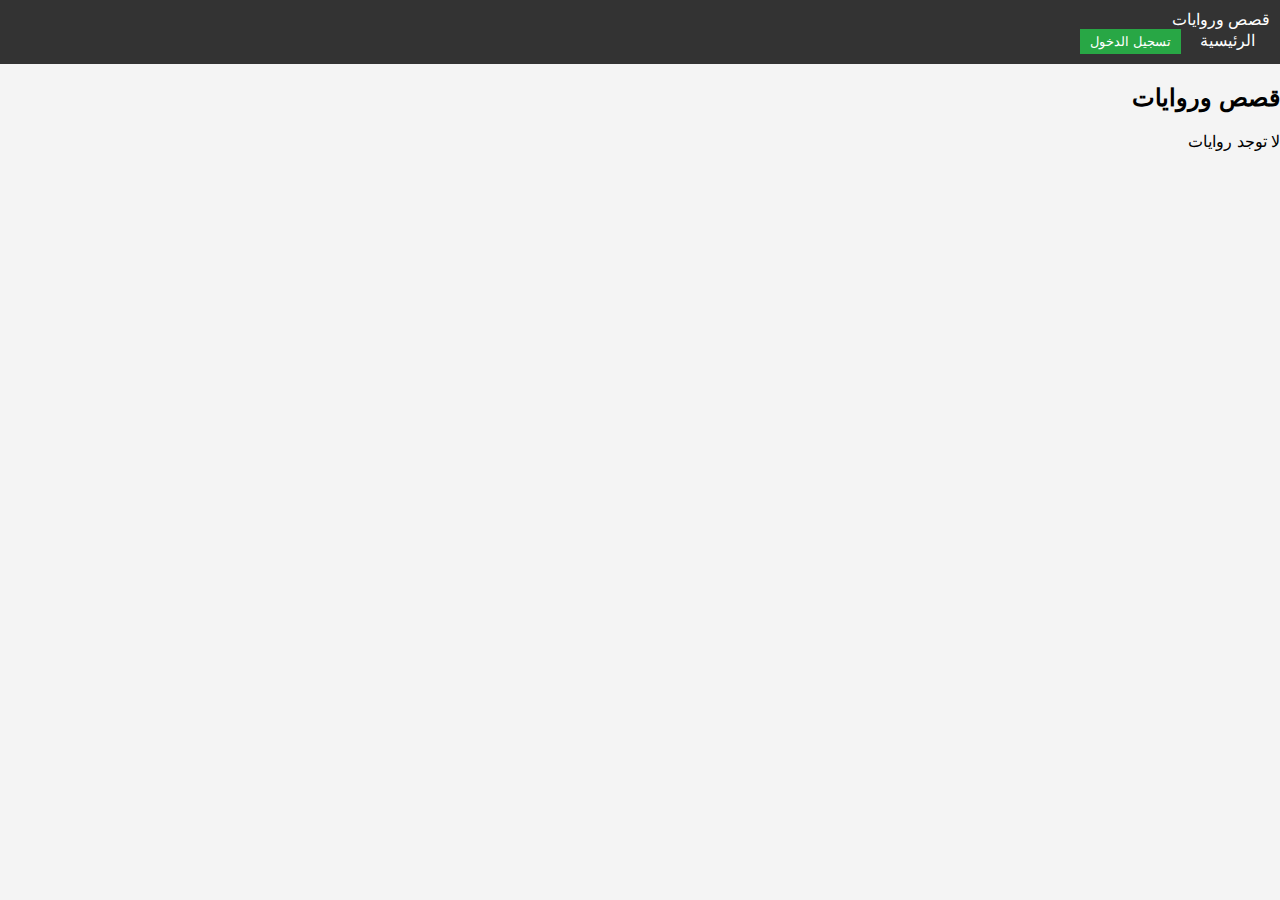
<file: index.html>
<!DOCTYPE html>
<html dir="rtl" lang="ar">
<head>
    <meta charset="UTF-8">
    <meta name="viewport" content="width=device-width, initial-scale=1.0">
    <title>قصص وروايات</title>
    <link rel="stylesheet" href="styles.css">
    <link rel="stylesheet" href="https://cdnjs.cloudflare.com/ajax/libs/font-awesome/6.0.0/css/all.min.css">
</head>
<body>
    <header>
        <nav class="navbar">
            <div class="nav-brand">قصص وروايات</div>
            <div class="nav-links">
                <a href="index.html" class="active">الرئيسية</a>
                <button id="loginBtn" class="btn" onclick="showLoginModal()">تسجيل الدخول</button>
            </div>
        </nav>
    </header>
    <main>
        <section id="storiesSection">
            <h2>قصص وروايات</h2>
            <div id="storiesList"></div>
        </section>
    </main>
    <script src="admin.js"></script>
    <script>
        // هنا يمكن إضافة الكود لتحميل الروايات وعرضها
    </script>
</body>
</html>
</file>
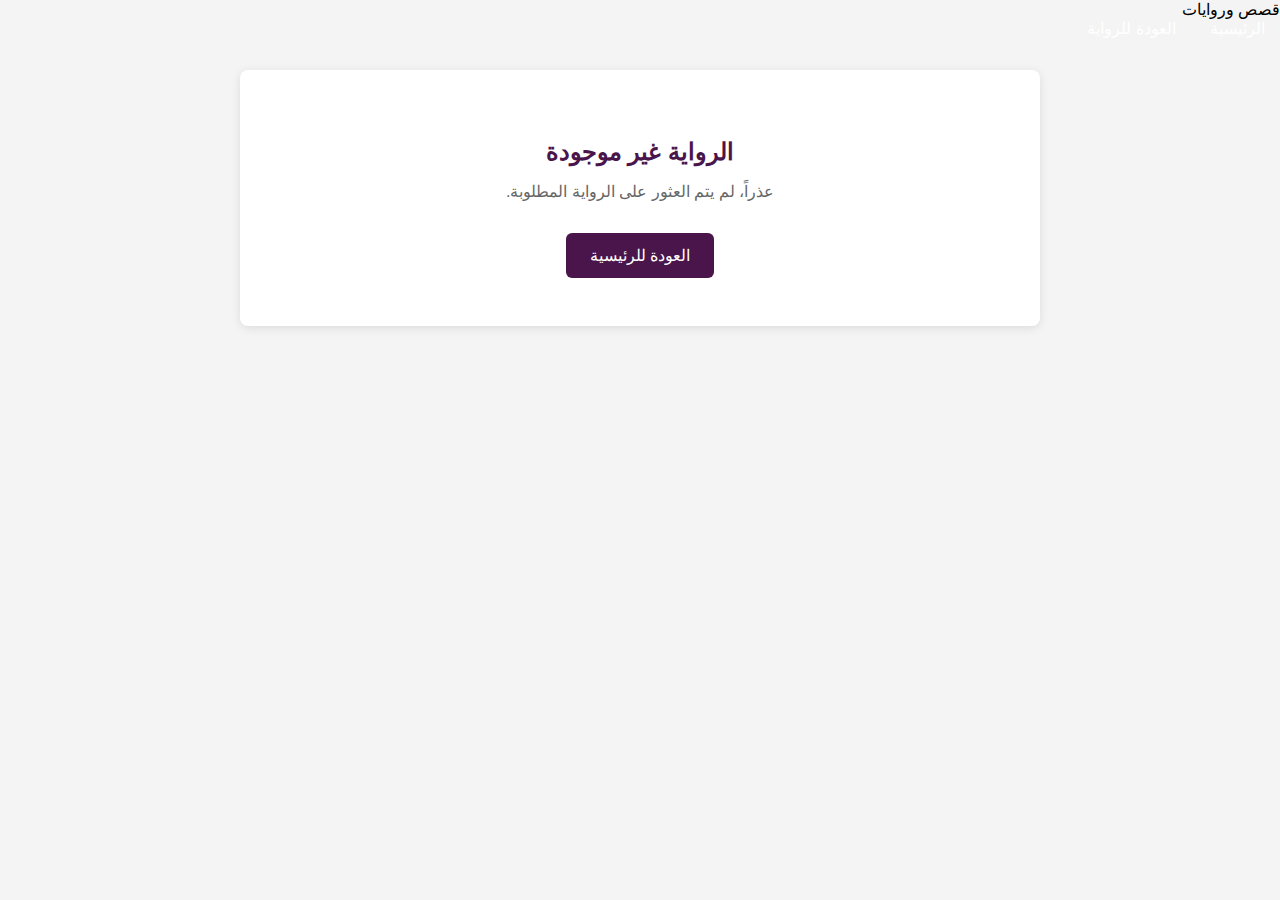
<file: chapter.html>
<!DOCTYPE html>
<html dir="rtl" lang="ar">
<head>
    <meta charset="UTF-8">
    <meta name="viewport" content="width=device-width, initial-scale=1.0">
    <title>قراءة الفصل</title>
    <link rel="stylesheet" href="styles.css">
    <link rel="stylesheet" href="chapter.css">
    <link rel="stylesheet" href="https://cdnjs.cloudflare.com/ajax/libs/font-awesome/6.0.0/css/all.min.css">
</head>
<body>
    <header>
        <nav>
            <div class="logo">قصص وروايات</div>
            <div class="nav-links">
                <a href="index.html">الرئيسية</a>
                <a href="#" id="backToStory">العودة للرواية</a>
            </div>
        </nav>
    </header>

    <main class="chapter-container">
        <div class="chapter-header">
            <h1 id="storyTitle">عنوان الرواية</h1>
            <h2 id="chapterTitle">عنوان الفصل</h2>
            <div class="chapter-meta">
                <span id="authorName">اسم الكاتب</span>
                <span id="publishDate">تاريخ النشر</span>
            </div>
        </div>

        <div class="chapter-navigation">
            <button id="prevChapter" class="nav-btn">
                <i class="fas fa-chevron-right"></i>
                الفصل السابق
            </button>
            <span id="chapterNumber">الفصل 1</span>
            <button id="nextChapter" class="nav-btn">
                الفصل التالي
                <i class="fas fa-chevron-left"></i>
            </button>
        </div>

        <div class="chapter-content" id="chapterContent">
            <!-- Chapter content will be loaded here -->
        </div>

        <div class="chapter-navigation bottom">
            <button id="prevChapterBottom" class="nav-btn">
                <i class="fas fa-chevron-right"></i>
                الفصل السابق
            </button>
            <span id="chapterNumberBottom">الفصل 1</span>
            <button id="nextChapterBottom" class="nav-btn">
                الفصل التالي
                <i class="fas fa-chevron-left"></i>
            </button>
        </div>
    </main>

    <script src="chapter.js"></script>
</body>
</html>
</file>
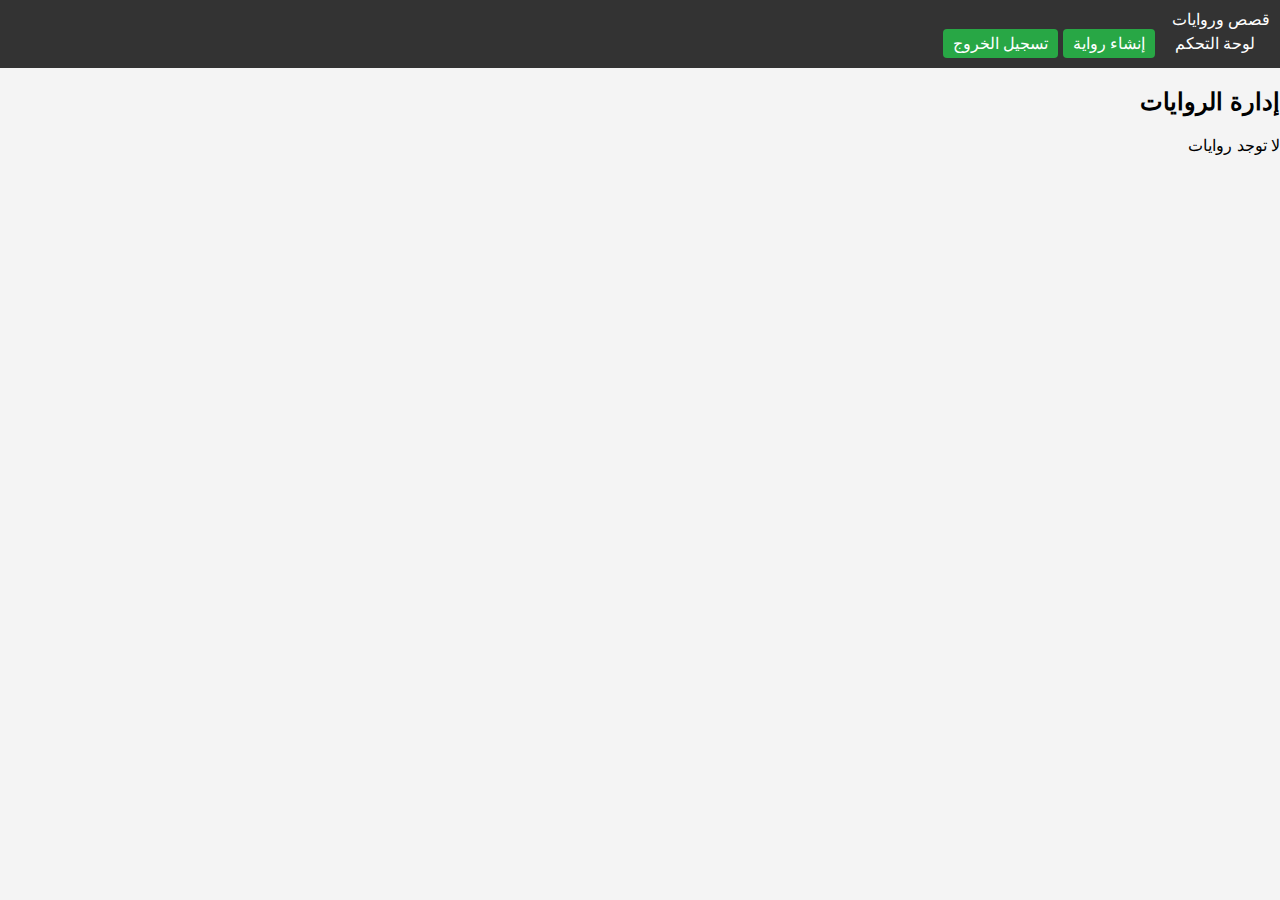
<file: dashboard.html>
<!DOCTYPE html>
<html dir="rtl" lang="ar">
<head>
    <meta charset="UTF-8">
    <meta name="viewport" content="width=device-width, initial-scale=1.0">
    <title>لوحة التحكم - قصص وروايات</title>
    <link rel="stylesheet" href="styles.css">
    <link rel="stylesheet" href="admin.css">
    <link rel="stylesheet" href="https://cdnjs.cloudflare.com/ajax/libs/font-awesome/6.0.0/css/all.min.css">
</head>
<body>
    <header>
        <nav class="navbar">
            <div class="nav-brand">قصص وروايات</div>
            <div class="nav-links">
                <a href="dashboard.html" class="active">لوحة التحكم</a>
                <button id="createStoryBtn" class="btn" onclick="showCreateStoryModal()">إنشاء رواية</button>
                <button id="logoutBtn" class="btn" onclick="auth.logout(); window.location.reload();">تسجيل الخروج</button>
            </div>
        </nav>
    </header>
    <main>
        <section id="storiesSection">
            <h2>إدارة الروايات</h2>
            <div id="storiesList"></div>
        </section>
    </main>
    <script src="admin.js"></script>
    <script>
        // هنا يمكن إضافة الكود لتحميل الروايات وعرضها
    </script>
</body>
</html>
</file>
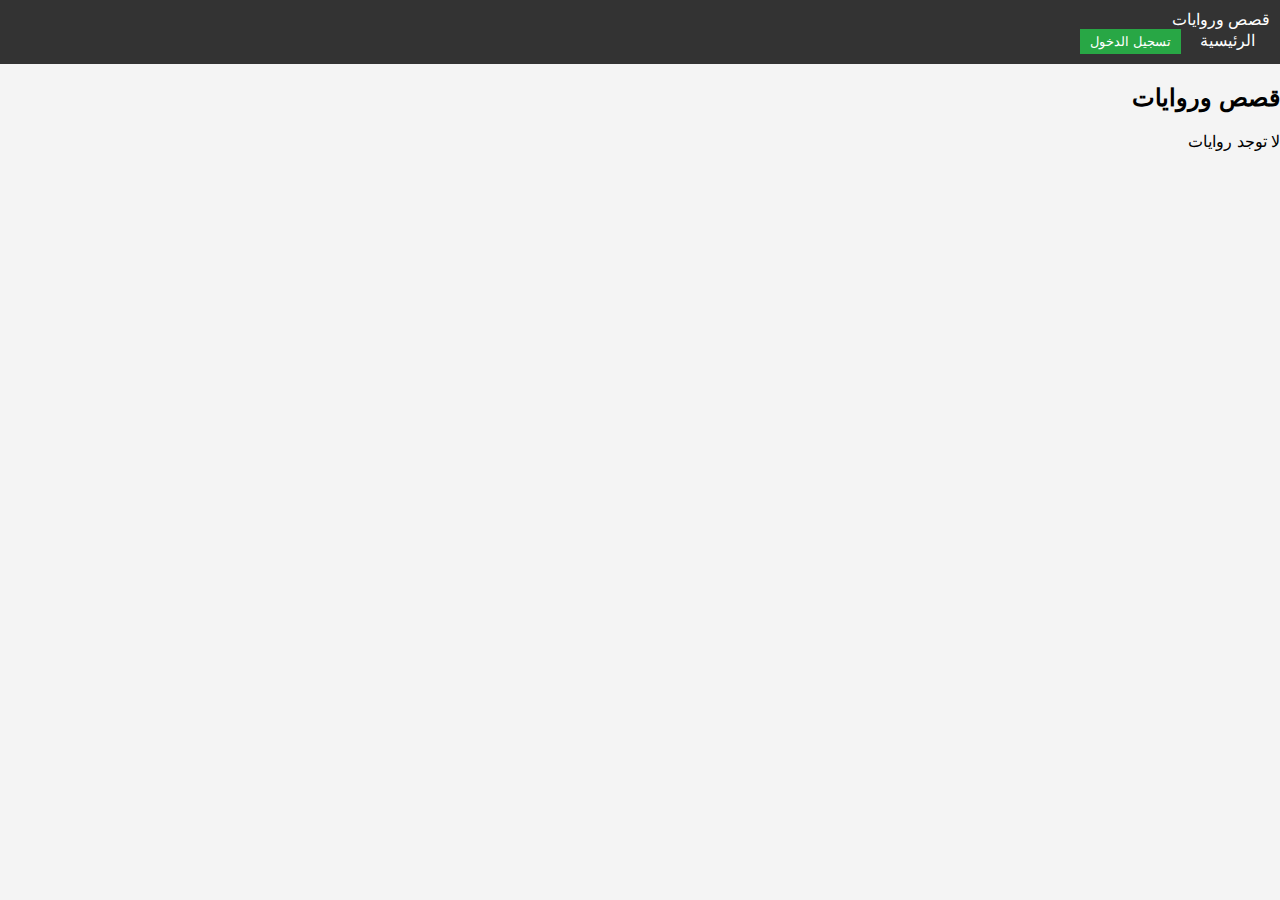
<file: profile.html>
<!DOCTYPE html>
<html dir="rtl" lang="ar">
<head>
    <meta charset="UTF-8">
    <meta name="viewport" content="width=device-width, initial-scale=1.0">
    <title>الملف الشخصي - قصص وروايات</title>
    <link rel="stylesheet" href="styles.css">
    <link rel="stylesheet" href="profile.css">
    <link rel="stylesheet" href="https://cdnjs.cloudflare.com/ajax/libs/font-awesome/6.0.0/css/all.min.css">
</head>
<body>
    <header>
        <nav class="navbar">
            <div class="nav-brand">قصص وروايات</div>
            <div class="nav-links">
                <a href="index.html">الرئيسية</a>
                <a href="publish.html" id="publishLink">نشر رواية</a>
                <a href="profile.html" id="profileLink" class="active">الملف الشخصي</a>
                <button id="loginBtn" class="btn" onclick="showLoginModal()">تسجيل الدخول</button>
                <button id="logoutBtn" class="btn" onclick="auth.logout()" style="display: none;">تسجيل الخروج</button>
            </div>
        </nav>
    </header>

    <main class="profile-container">
        <div class="profile-header">
            <div class="profile-info">
                <div class="avatar">
                    <img src="" alt="الصورة الشخصية" id="userAvatar">
                    <button class="edit-avatar-btn" onclick="document.getElementById('avatarInput').click()">
                        <i class="fas fa-camera"></i>
                    </button>
                    <input type="file" id="avatarInput" style="display: none" accept="image/*">
                </div>
                <div class="user-details">
                    <h1 id="username"></h1>
                    <div class="level-info">
                        <span class="level">المستوى: <span id="userLevel">1</span></span>
                        <div class="progress-bar">
                            <div class="progress" id="levelProgress"></div>
                        </div>
                        <span class="exp">XP: <span id="userExp">0</span>/<span id="nextLevelExp">100</span></span>
                    </div>
                </div>
                <div class="profile-stats">
                    <div class="stat">
                        <i class="fas fa-book"></i>
                        <span>الروايات المنشورة: <span id="publishedCount">0</span></span>
                    </div>
                    <div class="stat">
                        <i class="fas fa-eye"></i>
                        <span>القراءات: <span id="readCount">0</span></span>
                    </div>
                </div>
            </div>
        </div>

        <div class="profile-content">
            <div class="tabs">
                <button class="tab-btn active" data-tab="published">رواياتي المنشورة</button>
                <button class="tab-btn" data-tab="reading">قائمة القراءة</button>
                <button class="tab-btn" data-tab="settings">الإعدادات</button>
            </div>

            <div class="tab-content">
                <!-- Published Stories Tab -->
                <div class="tab-pane active" id="published">
                    <div class="stories-grid" id="publishedStories"></div>
                </div>

                <!-- Reading List Tab -->
                <div class="tab-pane" id="reading">
                    <div class="stories-grid" id="readingList"></div>
                </div>

                <!-- Settings Tab -->
                <div class="tab-pane" id="settings">
                    <form id="settingsForm" class="settings-form">
                        <div class="form-group">
                            <label>البريد الإلكتروني</label>
                            <input type="email" id="emailInput" placeholder="أدخل بريدك الإلكتروني">
                        </div>

                        <div class="form-group">
                            <label>حساب PayPal للدعم المالي</label>
                            <input type="email" id="paypalEmailInput" placeholder="أدخل بريدك الإلكتروني المرتبط بـ PayPal">
                            <small class="form-help">سيتم استخدام هذا البريد لتلقي الدعم المالي من القراء. تأكد من أنه مرتبط بحساب PayPal نشط.</small>
                        </div>

                        <div class="form-group">
                            <label>إشعارات البريد الإلكتروني</label>
                            <div class="checkbox-group">
                                <label>
                                    <input type="checkbox" id="storyApprovalNotif" checked>
                                    إشعار عند الموافقة على الرواية
                                </label>
                                <label>
                                    <input type="checkbox" id="newChapterNotif" checked>
                                    إشعار عند نشر فصل جديد في الروايات المتابعة
                                </label>
                                <label>
                                    <input type="checkbox" id="supportNotif" checked>
                                    إشعار عند تلقي دعم مالي من القراء
                                </label>
                            </div>
                        </div>
                        <button type="submit" class="btn primary-btn">حفظ التغييرات</button>
                    </form>
                </div>
            </div>
        </div>
    </main>

    <script src="auth.js"></script>
    <script src="profile.js"></script>
</body>
</html>
</file>
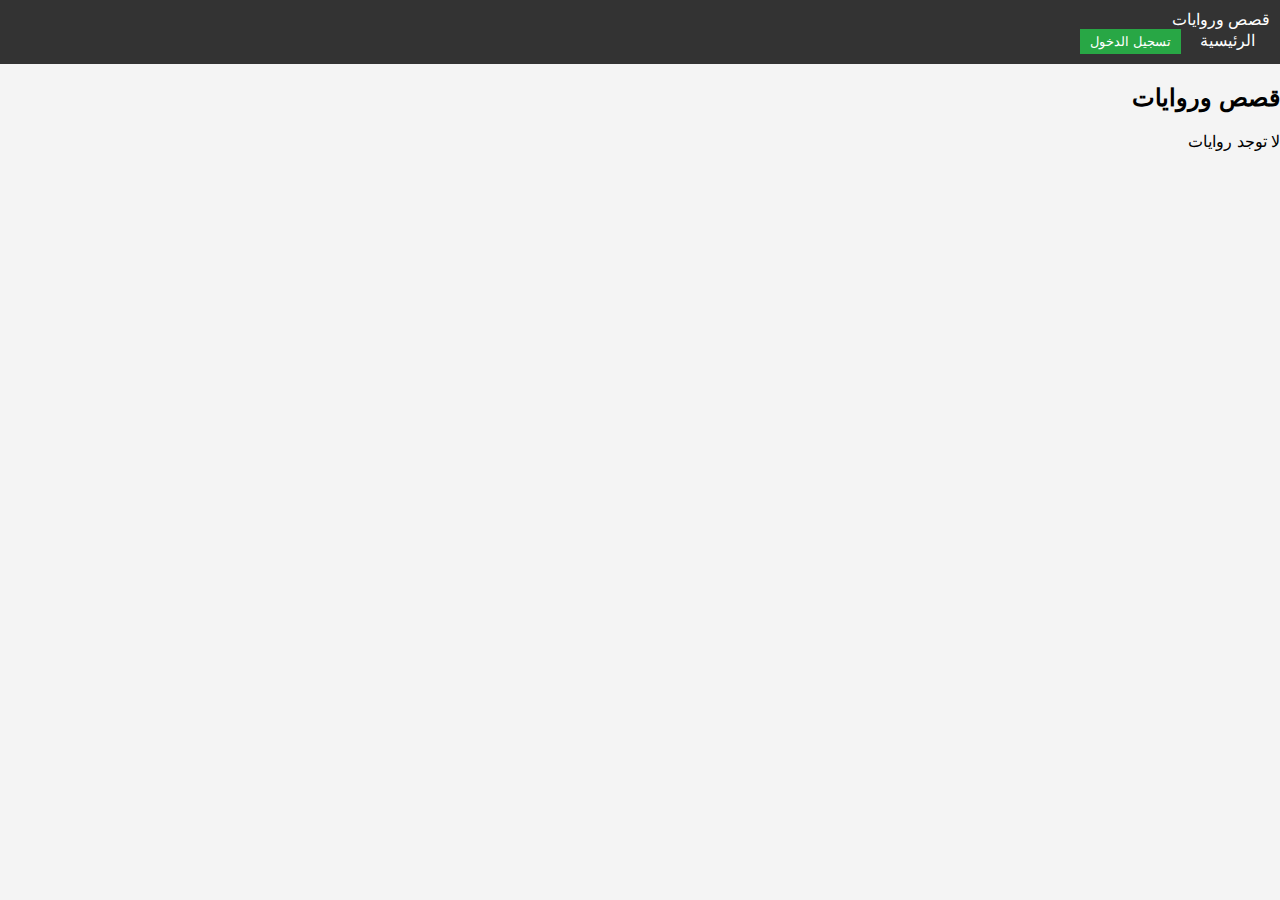
<file: publish.html>
<!DOCTYPE html>
<html dir="rtl" lang="ar">
<head>
    <meta charset="UTF-8">
    <meta name="viewport" content="width=device-width, initial-scale=1.0">
    <title>نشر رواية جديدة - قصص وروايات</title>
    <link rel="stylesheet" href="styles.css">
    <link rel="stylesheet" href="publish.css">
    <link rel="stylesheet" href="https://cdnjs.cloudflare.com/ajax/libs/font-awesome/6.0.0/css/all.min.css">
</head>
<body>
    <header>
        <nav>
            <div class="logo">
                <a href="index.html">قصص وروايات</a>
            </div>
            <div class="nav-buttons">
                <div id="authButtons">
                    <button onclick="showLoginModal()" class="btn">تسجيل الدخول</button>
                    <button onclick="showRegisterModal()" class="btn primary-btn">إنشاء حساب</button>
                </div>
                <div id="userInfo" style="display: none;"></div>
            </div>
        </nav>
    </header>

    <main class="publish-container">
        <div class="publish-header">
            <h1>نشر رواية جديدة</h1>
            <p>شارك روايتك مع القراء</p>
        </div>

        <form id="publishForm" class="publish-form">
            <div class="form-section">
                <h2>معلومات الرواية</h2>
                
                <div class="form-group">
                    <label for="title">عنوان الرواية*</label>
                    <input type="text" id="title" required>
                </div>

                <div class="form-group">
                    <label for="summary">ملخص الرواية*</label>
                    <textarea id="summary" rows="4" required></textarea>
                </div>

                <div class="form-group">
                    <label for="tags">التصنيفات (مفصولة بفواصل)*</label>
                    <input type="text" id="tags" placeholder="رومانسي, خيال, مغامرة" required>
                </div>

                <div class="form-group">
                    <label for="coverImage">صورة الغلاف*</label>
                    <input type="file" id="coverImage" accept="image/*" required>
                    <img id="coverPreview" style="display: none; max-width: 200px; margin-top: 10px;">
                </div>

                <div class="form-group">
                    <label>
                        <input type="checkbox" id="isTranslation">
                        هذه الرواية مترجمة
                    </label>
                </div>

                <div class="form-group" id="originalAuthorGroup" style="display: none;">
                    <label for="originalAuthor">اسم المؤلف الأصلي*</label>
                    <input type="text" id="originalAuthor">
                </div>

                <div class="form-section">
                    <h2>معلومات الدفع (اختياري)</h2>
                    <div class="form-group">
                        <label for="paypalEmail">البريد الإلكتروني لحساب PayPal</label>
                        <input type="email" id="paypalEmail" placeholder="your.email@example.com">
                        <small class="form-help">أدخل بريدك الإلكتروني المرتبط بحساب PayPal إذا كنت ترغب في تلقي الدعم من القراء</small>
                    </div>
                </div>
            </div>

            <div class="form-actions">
                <button type="submit" class="btn primary-btn">نشر الرواية</button>
                <button type="button" onclick="window.location.href='index.html'" class="btn">إلغاء</button>
            </div>
        </form>
    </main>

    <!-- Login Modal -->
    <div id="loginModal" class="modal">
        <div class="modal-content">
            <h2>تسجيل الدخول</h2>
            <form id="loginForm">
                <div class="form-group">
                    <label for="loginUsername">اسم المستخدم</label>
                    <input type="text" id="loginUsername" required>
                </div>
                <div class="form-group">
                    <label for="loginPassword">كلمة المرور</label>
                    <input type="password" id="loginPassword" required>
                </div>
                <div class="form-actions">
                    <button type="submit" class="btn primary-btn">تسجيل الدخول</button>
                    <button type="button" onclick="closeModal('loginModal')" class="btn">إلغاء</button>
                </div>
            </form>
        </div>
    </div>

    <!-- Register Modal -->
    <div id="registerModal" class="modal">
        <div class="modal-content">
            <h2>إنشاء حساب جديد</h2>
            <form id="registerForm">
                <div class="form-group">
                    <label for="registerUsername">اسم المستخدم</label>
                    <input type="text" id="registerUsername" required>
                </div>
                <div class="form-group">
                    <label for="registerEmail">البريد الإلكتروني</label>
                    <input type="email" id="registerEmail" required>
                </div>
                <div class="form-group">
                    <label for="registerPassword">كلمة المرور</label>
                    <input type="password" id="registerPassword" required>
                </div>
                <div class="form-group">
                    <label for="confirmPassword">تأكيد كلمة المرور</label>
                    <input type="password" id="confirmPassword" required>
                </div>
                <div class="form-actions">
                    <button type="submit" class="btn primary-btn">إنشاء حساب</button>
                    <button type="button" onclick="closeModal('registerModal')" class="btn">إلغاء</button>
                </div>
            </form>
        </div>
    </div>

    <script src="auth.js"></script>
    <script src="publish.js"></script>
</body>
</html>
</file>
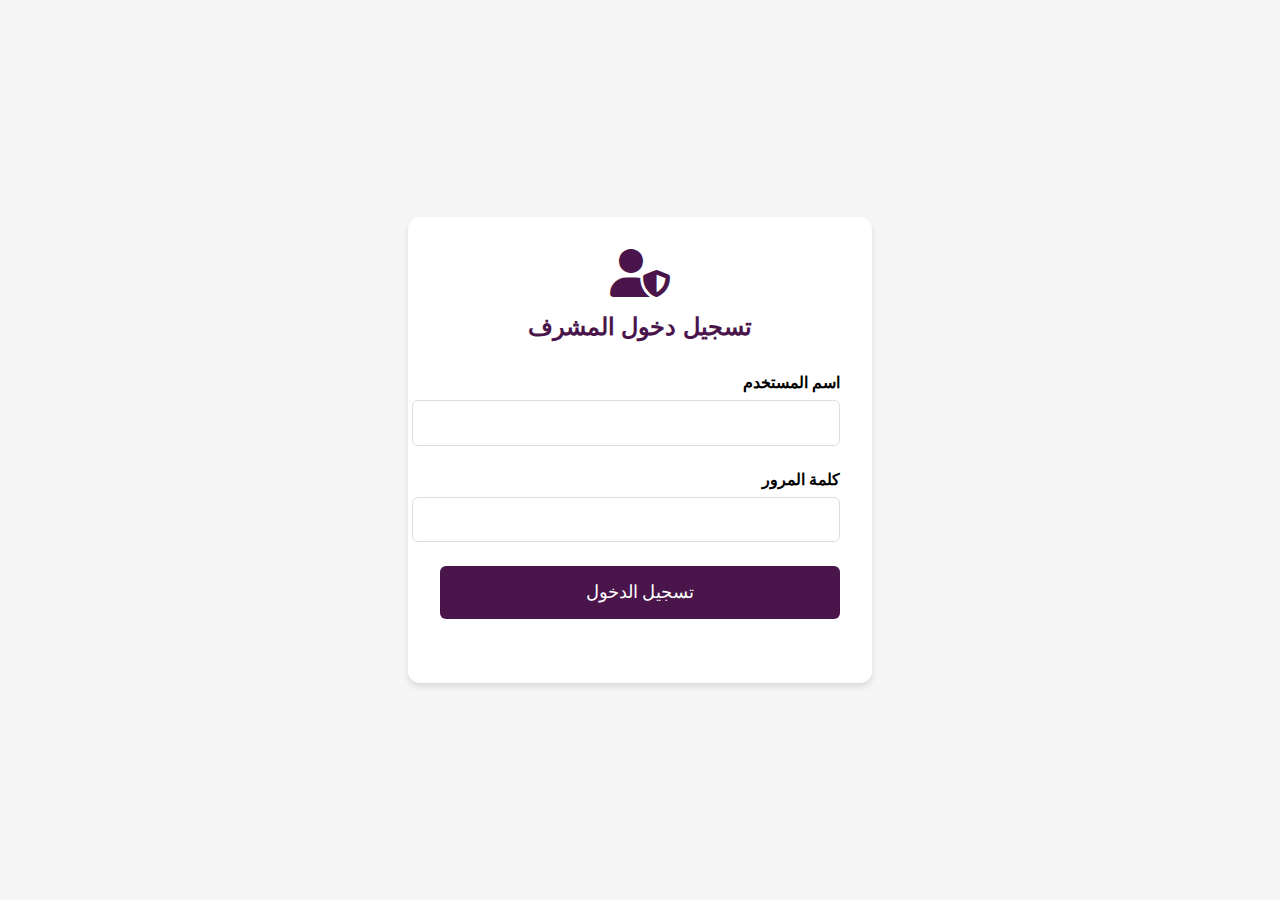
<file: admin/dashboard.html>
<!DOCTYPE html>
<html dir="rtl" lang="ar">
<head>
    <meta charset="UTF-8">
    <meta name="viewport" content="width=device-width, initial-scale=1.0">
    <title>لوحة تحكم المشرف</title>
    <link rel="stylesheet" href="../styles.css">
    <link rel="stylesheet" href="admin.css">
    <link rel="stylesheet" href="https://cdnjs.cloudflare.com/ajax/libs/font-awesome/6.0.0/css/all.min.css">
</head>
<body>
    <div class="admin-dashboard">
        <div class="admin-header">
            <h1>لوحة تحكم المشرف</h1>
            <button id="logoutBtn" class="logout-btn">
                <i class="fas fa-sign-out-alt"></i>
                تسجيل الخروج
            </button>
        </div>

        <div class="admin-stats">
            <div class="stat-card">
                <h3>إجمالي الروايات</h3>
                <div class="number">0</div>
                <div class="stat-footer">
                    <i class="fas fa-book"></i>
                    رواية
                </div>
            </div>
            <div class="stat-card">
                <h3>المستخدمين النشطين</h3>
                <div class="number">0</div>
                <div class="stat-footer">
                    <i class="fas fa-users"></i>
                    مستخدم
                </div>
            </div>
            <div class="stat-card">
                <h3>الروايات المترجمة</h3>
                <div class="number">0</div>
                <div class="stat-footer">
                    <i class="fas fa-language"></i>
                    رواية
                </div>
            </div>
        </div>

        <div class="admin-content">
            <h2>الروايات المنتظرة الموافقة</h2>
            <div class="pending-stories">
                <!-- Pending stories will be loaded here -->
                <p>لا توجد روايات في انتظار الموافقة</p>
            </div>
        </div>
    </div>
    <script src="admin.js"></script>
</body>
</html>
</file>
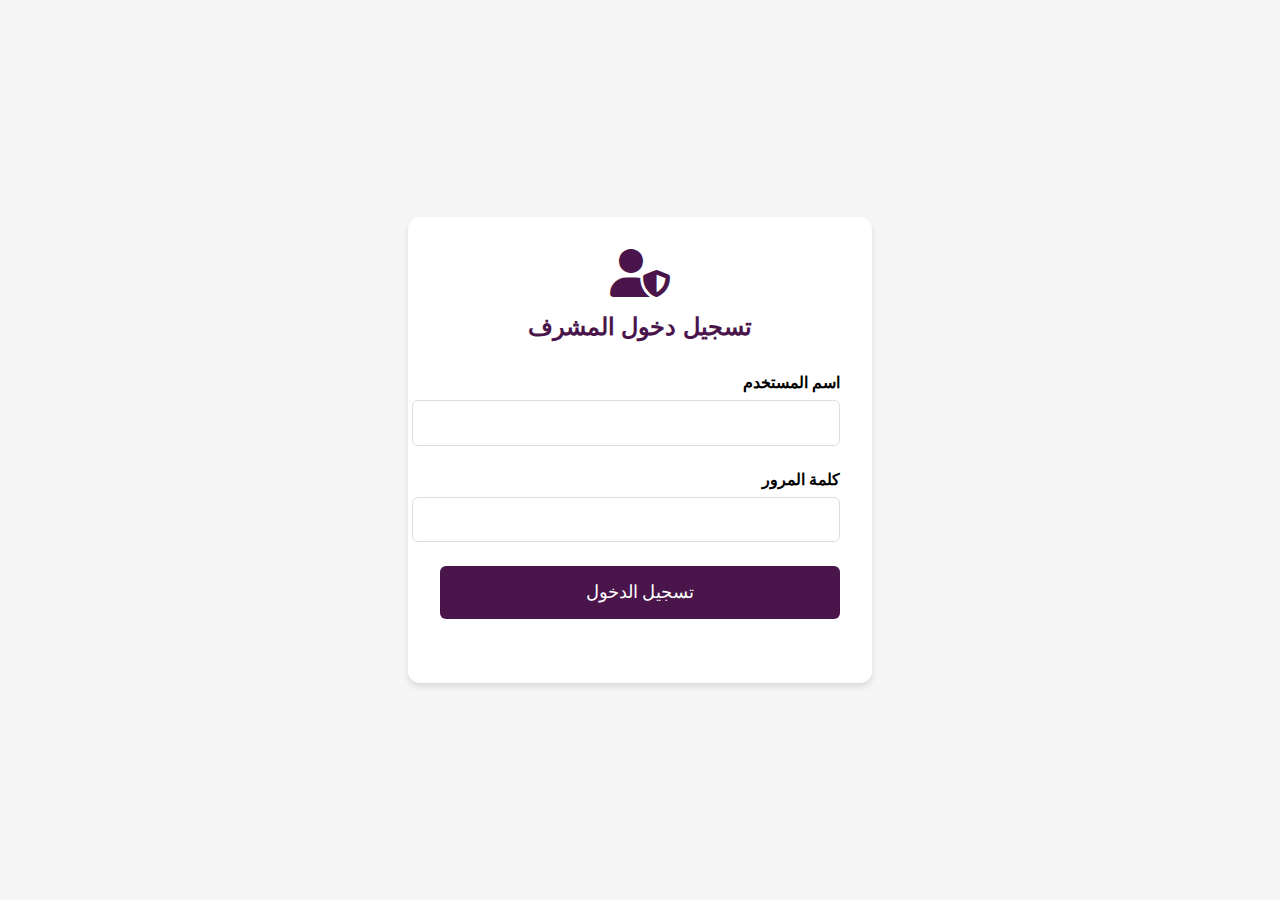
<file: admin/login.html>
<!DOCTYPE html>
<html dir="rtl" lang="ar">
<head>
    <meta charset="UTF-8">
    <meta name="viewport" content="width=device-width, initial-scale=1.0">
    <title>تسجيل دخول المشرف</title>
    <link rel="stylesheet" href="../styles.css">
    <link rel="stylesheet" href="admin.css">
    <link rel="stylesheet" href="https://cdnjs.cloudflare.com/ajax/libs/font-awesome/6.0.0/css/all.min.css">
</head>
<body>
    <div class="admin-login-container">
        <div class="admin-login-box">
            <div class="admin-login-header">
                <i class="fas fa-user-shield"></i>
                <h2>تسجيل دخول المشرف</h2>
            </div>
            <form id="adminLoginForm" class="admin-login-form">
                <div class="form-group">
                    <label for="username">اسم المستخدم</label>
                    <input type="text" id="username" required>
                </div>
                <div class="form-group">
                    <label for="password">كلمة المرور</label>
                    <input type="password" id="password" required>
                </div>
                <button type="submit" class="admin-login-btn">تسجيل الدخول</button>
            </form>
            <div id="loginMessage" class="login-message"></div>
        </div>
    </div>
    <script src="admin.js"></script>
</body>
</html>
</file>
<file: styles.css>
body {
    font-family: Arial, sans-serif;
    background-color: #f4f4f4;
    margin: 0;
    padding: 0;
}

.navbar {
    background-color: #333;
    color: #fff;
    padding: 10px;
}

.nav-links a {
    color: #fff;
    text-decoration: none;
    margin: 0 15px;
}

.nav-links .btn {
    background-color: #28a745;
    color: white;
    border: none;
    padding: 5px 10px;
    cursor: pointer;
}

.story-item {
    background: white;
    border: 1px solid #ddd;
    margin: 15px 0;
    padding: 15px;
    border-radius: 5px;
}

.modal {
    position: fixed;
    top: 0;
    left: 0;
    width: 100%;
    height: 100%;
    background: rgba(0, 0, 0, 0.5);
    display: flex;
    justify-content: center;
    align-items: center;
}

.modal-content {
    background: white;
    padding: 20px;
    border-radius: 5px;
    width: 400px;
}

.close {
    cursor: pointer;
    float: right;
    font-size: 20px;
}
</file>
<file: chapter.css>
.chapter-container {
    max-width: 800px;
    margin: 2rem auto;
    padding: 0 1rem;
}

.chapter-header {
    text-align: center;
    margin-bottom: 2rem;
    padding-bottom: 1rem;
    border-bottom: 1px solid #eee;
}

.chapter-header h1 {
    color: #4a154b;
    margin-bottom: 0.5rem;
}

.chapter-header h2 {
    color: #333;
    margin-bottom: 1rem;
}

.chapter-meta {
    color: #666;
    font-size: 0.9rem;
}

.chapter-meta span {
    margin: 0 0.5rem;
}

.chapter-navigation {
    display: flex;
    justify-content: space-between;
    align-items: center;
    margin: 2rem 0;
    padding: 1rem 0;
}

.chapter-navigation.bottom {
    border-top: 1px solid #eee;
    margin-top: 3rem;
}

.nav-btn {
    background: white;
    border: 1px solid #ddd;
    padding: 0.8rem 1.5rem;
    border-radius: 6px;
    cursor: pointer;
    display: flex;
    align-items: center;
    gap: 0.5rem;
    transition: all 0.3s ease;
    color: #333;
    text-decoration: none;
}

.nav-btn:hover {
    background: #f5f5f5;
    border-color: #4a154b;
    color: #4a154b;
}

.nav-btn[style*="hidden"] {
    display: none;
}

.chapter-content {
    line-height: 1.8;
    font-size: 1.1rem;
    color: #333;
    text-align: justify;
}

.chapter-content p {
    margin-bottom: 1.5rem;
}

/* Error Message */
.error-message {
    text-align: center;
    padding: 3rem 1rem;
    background: #fff;
    border-radius: 8px;
    box-shadow: 0 2px 10px rgba(0,0,0,0.1);
}

.error-message h2 {
    color: #4a154b;
    margin-bottom: 1rem;
    font-size: 1.5rem;
}

.error-message p {
    color: #666;
    margin-bottom: 2rem;
}

.error-message .btn {
    display: inline-block;
    padding: 0.8rem 1.5rem;
    background: #4a154b;
    color: white;
    text-decoration: none;
    border-radius: 6px;
    transition: background-color 0.3s;
}

.error-message .btn:hover {
    background: #3a0f3b;
}

/* Reading settings */
.reading-settings {
    position: fixed;
    bottom: 1rem;
    left: 1rem;
    background: white;
    padding: 1rem;
    border-radius: 8px;
    box-shadow: 0 2px 10px rgba(0,0,0,0.1);
    display: flex;
    gap: 1rem;
    z-index: 100;
}

.font-size-control {
    display: flex;
    align-items: center;
    gap: 0.5rem;
}

.font-size-btn {
    background: none;
    border: 1px solid #ddd;
    width: 30px;
    height: 30px;
    border-radius: 50%;
    display: flex;
    align-items: center;
    justify-content: center;
    cursor: pointer;
    transition: all 0.3s;
}

.font-size-btn:hover {
    background: #f5f5f5;
    border-color: #4a154b;
    color: #4a154b;
}

/* Responsive Design */
@media (max-width: 768px) {
    .chapter-container {
        margin: 1rem auto;
    }

    .chapter-navigation {
        flex-direction: column;
        gap: 1rem;
        align-items: stretch;
    }

    .nav-btn {
        width: 100%;
        justify-content: center;
    }

    .chapter-content {
        font-size: 1rem;
        line-height: 1.6;
    }

    .reading-settings {
        bottom: 0;
        left: 0;
        right: 0;
        border-radius: 0;
        border-top: 1px solid #eee;
    }
}
</file>
<file: admin.css>
/* Admin Login Styles */
.admin-login {
    display: flex;
    justify-content: center;
    align-items: center;
    min-height: 100vh;
    background-color: #f5f5f5;
}

.login-container {
    background: white;
    padding: 2rem;
    border-radius: 8px;
    box-shadow: 0 2px 4px rgba(0,0,0,0.1);
    width: 100%;
    max-width: 400px;
}

.login-container h2 {
    margin-bottom: 1.5rem;
    text-align: center;
    color: #333;
}

/* Admin Dashboard Styles */
.admin-dashboard {
    min-height: 100vh;
    background-color: #f5f5f5;
}

.admin-header {
    background: white;
    padding: 1rem;
    box-shadow: 0 2px 4px rgba(0,0,0,0.1);
}

.admin-header-content {
    display: flex;
    justify-content: space-between;
    align-items: center;
    max-width: 1200px;
    margin: 0 auto;
    padding: 0 1rem;
}

.admin-header h1 {
    margin: 0;
    font-size: 1.5rem;
}

.admin-main {
    display: flex;
    max-width: 1200px;
    margin: 2rem auto;
    gap: 2rem;
    padding: 0 1rem;
}

/* Sidebar Styles */
.admin-sidebar {
    width: 200px;
    flex-shrink: 0;
}

.admin-nav {
    background: white;
    border-radius: 8px;
    padding: 1rem;
    box-shadow: 0 2px 4px rgba(0,0,0,0.1);
}

.nav-btn {
    display: flex;
    align-items: center;
    gap: 0.5rem;
    width: 100%;
    padding: 0.75rem;
    margin-bottom: 0.5rem;
    border: none;
    border-radius: 4px;
    background: transparent;
    cursor: pointer;
    transition: background-color 0.2s;
}

.nav-btn:hover {
    background-color: #f0f0f0;
}

.nav-btn.active {
    background-color: #007bff;
    color: white;
}

/* Content Styles */
.admin-content {
    flex: 1;
    background: white;
    border-radius: 8px;
    padding: 2rem;
    box-shadow: 0 2px 4px rgba(0,0,0,0.1);
}

.content-section {
    display: none;
}

.content-section.active {
    display: block;
}

/* Stories List Styles */
.section-header {
    display: flex;
    justify-content: space-between;
    align-items: center;
    margin-bottom: 2rem;
    flex-wrap: wrap;
    gap: 1rem;
}

.search-input {
    padding: 0.5rem;
    border: 1px solid #ddd;
    border-radius: 4px;
    width: 300px;
}

.filter-buttons {
    display: flex;
    gap: 0.5rem;
}

.stories-list {
    display: flex;
    flex-direction: column;
    gap: 1rem;
}

.story-item {
    display: flex;
    gap: 1rem;
    padding: 1rem;
    border: 1px solid #ddd;
    border-radius: 8px;
    background-color: #fff;
}

.story-item img {
    width: 60px;
    height: 80px;
    object-fit: cover;
    border-radius: 4px;
}

.story-info {
    flex: 1;
}

.story-info h3 {
    margin: 0 0 0.5rem 0;
}

.story-meta {
    display: flex;
    gap: 1rem;
    color: #666;
    font-size: 0.9rem;
    margin-bottom: 0.5rem;
}

.story-meta .status {
    padding: 0.25rem 0.5rem;
    border-radius: 4px;
    font-weight: bold;
}

.story-meta .status.pending {
    background-color: #ffd700;
    color: #856404;
}

.story-meta .status.approved {
    background-color: #28a745;
    color: white;
}

.story-meta .status.rejected {
    background-color: #dc3545;
    color: white;
}

.story-summary {
    color: #666;
    font-size: 0.9rem;
    margin: 0;
}

.story-actions {
    display: flex;
    gap: 0.5rem;
    align-items: flex-start;
}

/* Reports Styles */
.reports-grid {
    display: grid;
    grid-template-columns: repeat(auto-fit, minmax(200px, 1fr));
    gap: 1rem;
    margin-top: 2rem;
}

.report-card {
    background: white;
    padding: 1.5rem;
    border-radius: 8px;
    box-shadow: 0 2px 4px rgba(0,0,0,0.1);
    text-align: center;
}

.report-value {
    font-size: 2rem;
    font-weight: bold;
    color: #007bff;
    margin-top: 0.5rem;
}

/* Settings Styles */
.settings-form {
    max-width: 600px;
    margin: 0 auto;
}

/* Form Styles */
.form-group {
    margin-bottom: 1.5rem;
}

.form-group label {
    display: block;
    margin-bottom: 0.5rem;
    font-weight: bold;
}

.form-group input,
.form-group textarea {
    width: 100%;
    padding: 0.5rem;
    border: 1px solid #ddd;
    border-radius: 4px;
}

/* Button Styles */
.btn {
    padding: 0.8rem 1.5rem;
    border: none;
    border-radius: 4px;
    cursor: pointer;
    font-size: 1rem;
    transition: all 0.3s ease;
}

.primary-btn {
    background: #4a154b;
    color: white;
}

.primary-btn:hover {
    background: #3a1039;
}

.danger-btn {
    background: #dc3545;
    color: white;
}

.danger-btn:hover {
    background: #bb2d3b;
}

/* Responsive Design */
@media (max-width: 768px) {
    .admin-main {
        flex-direction: column;
    }

    .admin-sidebar {
        width: 100%;
    }

    .section-header {
        flex-direction: column;
        align-items: stretch;
    }

    .search-input {
        width: 100%;
    }

    .story-item {
        flex-direction: column;
    }

    .story-actions {
        flex-wrap: wrap;
    }
}
</file>
<file: profile.css>
/* Profile Container */
.profile-container {
    max-width: 1200px;
    margin: 2rem auto;
    padding: 0 1rem;
}

/* Profile Header */
.profile-header {
    background: white;
    border-radius: 12px;
    padding: 2rem;
    margin-bottom: 2rem;
    box-shadow: 0 2px 4px rgba(0,0,0,0.1);
}

.profile-info {
    display: flex;
    align-items: flex-start;
    gap: 2rem;
}

/* Avatar */
.avatar {
    position: relative;
    width: 150px;
    height: 150px;
    border-radius: 50%;
    overflow: hidden;
}

.avatar img {
    width: 100%;
    height: 100%;
    object-fit: cover;
}

.edit-avatar-btn {
    position: absolute;
    bottom: 0;
    left: 0;
    right: 0;
    background: rgba(0,0,0,0.6);
    color: white;
    border: none;
    padding: 0.5rem;
    cursor: pointer;
    transition: background 0.3s;
}

.edit-avatar-btn:hover {
    background: rgba(0,0,0,0.8);
}

/* User Details */
.user-details {
    flex: 1;
}

.user-details h1 {
    margin: 0 0 1rem 0;
    color: #4a154b;
}

/* Level Info */
.level-info {
    margin-bottom: 1rem;
}

.progress-bar {
    background: #f0f0f0;
    height: 8px;
    border-radius: 4px;
    margin: 0.5rem 0;
    overflow: hidden;
}

.progress {
    background: #4a154b;
    height: 100%;
    width: 0;
    transition: width 0.3s ease;
}

/* Profile Stats */
.profile-stats {
    display: flex;
    gap: 2rem;
}

.stat {
    display: flex;
    align-items: center;
    gap: 0.5rem;
    color: #666;
}

.stat i {
    color: #4a154b;
}

/* Profile Content */
.profile-content {
    background: white;
    border-radius: 12px;
    padding: 2rem;
    box-shadow: 0 2px 4px rgba(0,0,0,0.1);
}

/* Tabs */
.tabs {
    display: flex;
    gap: 1rem;
    margin-bottom: 2rem;
    border-bottom: 1px solid #eee;
    padding-bottom: 1rem;
}

.tab-btn {
    background: none;
    border: none;
    padding: 0.5rem 1rem;
    cursor: pointer;
    color: #666;
    font-size: 1rem;
    border-radius: 4px;
    transition: all 0.3s;
}

.tab-btn:hover {
    background: #f5f5f5;
}

.tab-btn.active {
    background: #4a154b;
    color: white;
}

/* Tab Content */
.tab-pane {
    display: none;
}

.tab-pane.active {
    display: block;
}

/* Settings Form */
.settings-form {
    max-width: 600px;
}

.form-group {
    margin-bottom: 1.5rem;
}

.form-group label {
    display: block;
    margin-bottom: 0.5rem;
    font-weight: 600;
    color: #333;
}

.form-group input[type="email"],
.form-group input[type="text"],
.form-group input[type="password"] {
    width: 100%;
    padding: 0.8rem;
    border: 1px solid #ddd;
    border-radius: 6px;
    font-size: 1rem;
    transition: border-color 0.3s;
}

.form-group input:focus {
    outline: none;
    border-color: #4a154b;
}

.form-help {
    display: block;
    margin-top: 0.5rem;
    color: #666;
    font-size: 0.9rem;
}

.checkbox-group {
    display: flex;
    flex-direction: column;
    gap: 0.5rem;
}

.checkbox-group label {
    display: flex;
    align-items: center;
    gap: 0.5rem;
    font-weight: normal;
    cursor: pointer;
}

.checkbox-group input[type="checkbox"] {
    width: 18px;
    height: 18px;
    border: 2px solid #ddd;
    border-radius: 4px;
    cursor: pointer;
}

/* Stories Grid */
.stories-grid {
    display: grid;
    grid-template-columns: repeat(auto-fill, minmax(250px, 1fr));
    gap: 1.5rem;
}

.story-card {
    background: white;
    border-radius: 8px;
    overflow: hidden;
    box-shadow: 0 2px 4px rgba(0,0,0,0.1);
    transition: transform 0.3s;
}

.story-card:hover {
    transform: translateY(-2px);
}

.story-cover {
    width: 100%;
    height: 200px;
    object-fit: cover;
}

.story-info {
    padding: 1rem;
}

.story-title {
    margin: 0 0 0.5rem 0;
    font-size: 1.1rem;
    color: #333;
}

.story-meta {
    display: flex;
    justify-content: space-between;
    color: #666;
    font-size: 0.9rem;
}

.story-status {
    padding: 0.2rem 0.5rem;
    border-radius: 4px;
    font-size: 0.8rem;
}

.story-status.pending {
    background: #fff3cd;
    color: #856404;
}

.story-status.approved {
    background: #d4edda;
    color: #155724;
}

.story-status.rejected {
    background: #f8d7da;
    color: #721c24;
}

.no-items {
    text-align: center;
    padding: 2rem;
    color: #666;
    background: #f9f9f9;
    border-radius: 8px;
}

/* Responsive Design */
@media (max-width: 768px) {
    .profile-info {
        flex-direction: column;
        align-items: center;
        text-align: center;
    }

    .profile-stats {
        justify-content: center;
    }

    .tabs {
        flex-wrap: wrap;
    }

    .tab-btn {
        flex: 1;
        min-width: 120px;
        text-align: center;
    }
}
</file>
<file: publish.css>
.publish-container {
    max-width: 800px;
    margin: 2rem auto;
    padding: 0 1rem;
}

.publish-header {
    text-align: center;
    margin-bottom: 2rem;
}

.publish-header h1 {
    color: #4a154b;
    margin-bottom: 0.5rem;
}

.publish-header p {
    color: #666;
}

.publish-type-selector {
    display: flex;
    justify-content: center;
    gap: 1rem;
    margin-bottom: 2rem;
}

.type-btn {
    padding: 1rem 2rem;
    border: 2px solid #4a154b;
    background: white;
    border-radius: 8px;
    cursor: pointer;
    font-size: 1.1rem;
    transition: all 0.3s ease;
}

.type-btn i {
    margin-left: 0.5rem;
}

.type-btn.active {
    background: #4a154b;
    color: white;
}

.publish-form {
    background: white;
    padding: 2rem;
    border-radius: 12px;
    box-shadow: 0 2px 10px rgba(0,0,0,0.1);
}

.form-section {
    margin-bottom: 2rem;
    padding-bottom: 1rem;
    border-bottom: 1px solid #eee;
}

.form-section:last-child {
    border-bottom: none;
    margin-bottom: 0;
    padding-bottom: 0;
}

.form-section h2 {
    color: #4a154b;
    font-size: 1.3rem;
    margin-bottom: 1.5rem;
}

.form-group {
    margin-bottom: 1.5rem;
}

.form-group label {
    display: block;
    margin-bottom: 0.5rem;
    font-weight: 600;
    color: #333;
}

.form-group input[type="text"],
.form-group input[type="email"],
.form-group select,
.form-group textarea {
    width: 100%;
    padding: 0.8rem;
    border: 1px solid #ddd;
    border-radius: 6px;
    font-size: 1rem;
    transition: border-color 0.3s;
}

.form-group input[type="text"]:focus,
.form-group input[type="email"]:focus,
.form-group select:focus,
.form-group textarea:focus {
    border-color: #4a154b;
    outline: none;
}

.form-group textarea {
    resize: vertical;
    min-height: 100px;
}

.form-group input[type="file"] {
    padding: 0.5rem 0;
}

.form-help {
    display: block;
    margin-top: 0.5rem;
    color: #666;
    font-size: 0.9rem;
}

.cover-preview {
    margin-top: 1rem;
    max-width: 200px;
    min-height: 100px;
    border: 2px dashed #ddd;
    border-radius: 6px;
    display: flex;
    align-items: center;
    justify-content: center;
}

.cover-preview img {
    max-width: 100%;
    border-radius: 6px;
}

.form-actions {
    display: flex;
    gap: 1rem;
    margin-top: 2rem;
}

.btn {
    padding: 0.8rem 1.5rem;
    border-radius: 6px;
    font-size: 1rem;
    cursor: pointer;
    transition: all 0.3s ease;
    text-align: center;
    border: 1px solid #ddd;
    background: white;
    color: #333;
    flex: 1;
}

.primary-btn {
    background: #4a154b;
    color: white;
    border: none;
}

.primary-btn:hover {
    background: #3a1039;
}

.btn:hover:not(.primary-btn) {
    background: #f5f5f5;
    border-color: #ccc;
}

/* Responsive Design */
@media (max-width: 600px) {
    .publish-type-selector {
        flex-direction: column;
    }
    
    .publish-form {
        padding: 1rem;
    }

    .form-actions {
        flex-direction: column;
    }

    .btn {
        width: 100%;
    }
}
</file>
<file: admin/admin.css>
.admin-login-container {
    display: flex;
    justify-content: center;
    align-items: center;
    min-height: 100vh;
    background: #f5f5f5;
}

.admin-login-box {
    background: white;
    padding: 2rem;
    border-radius: 12px;
    box-shadow: 0 4px 6px rgba(0, 0, 0, 0.1);
    width: 100%;
    max-width: 400px;
}

.admin-login-header {
    text-align: center;
    margin-bottom: 2rem;
}

.admin-login-header i {
    font-size: 3rem;
    color: #4a154b;
    margin-bottom: 1rem;
}

.admin-login-header h2 {
    color: #4a154b;
    margin: 0;
}

.admin-login-form .form-group {
    margin-bottom: 1.5rem;
}

.admin-login-form label {
    display: block;
    margin-bottom: 0.5rem;
    font-weight: 600;
}

.admin-login-form input {
    width: 100%;
    padding: 0.8rem;
    border: 1px solid #ddd;
    border-radius: 6px;
    font-size: 1rem;
}

.admin-login-btn {
    background: #4a154b;
    color: white;
    padding: 1rem;
    border: none;
    border-radius: 6px;
    width: 100%;
    font-size: 1.1rem;
    cursor: pointer;
    transition: background 0.3s ease;
}

.admin-login-btn:hover {
    background: #3a1039;
}

.login-message {
    margin-top: 1rem;
    text-align: center;
    padding: 0.5rem;
    border-radius: 4px;
}

.login-message.error {
    background: #ffe6e6;
    color: #d63031;
}

.login-message.success {
    background: #e6ffe6;
    color: #27ae60;
}

/* Admin Dashboard Styles */
.admin-dashboard {
    padding: 2rem;
}

.admin-header {
    display: flex;
    justify-content: space-between;
    align-items: center;
    margin-bottom: 2rem;
    padding-bottom: 1rem;
    border-bottom: 1px solid #ddd;
}

.admin-stats {
    display: grid;
    grid-template-columns: repeat(auto-fit, minmax(200px, 1fr));
    gap: 1rem;
    margin-bottom: 2rem;
}

.stat-card {
    background: white;
    padding: 1.5rem;
    border-radius: 8px;
    box-shadow: 0 2px 4px rgba(0, 0, 0, 0.1);
}

.stat-card h3 {
    margin: 0;
    color: #666;
}

.stat-card .number {
    font-size: 2rem;
    font-weight: bold;
    color: #4a154b;
    margin: 0.5rem 0;
}

.logout-btn {
    background: #dc3545;
    color: white;
    padding: 0.5rem 1rem;
    border: none;
    border-radius: 4px;
    cursor: pointer;
}

.logout-btn:hover {
    background: #c82333;
}
</file>
